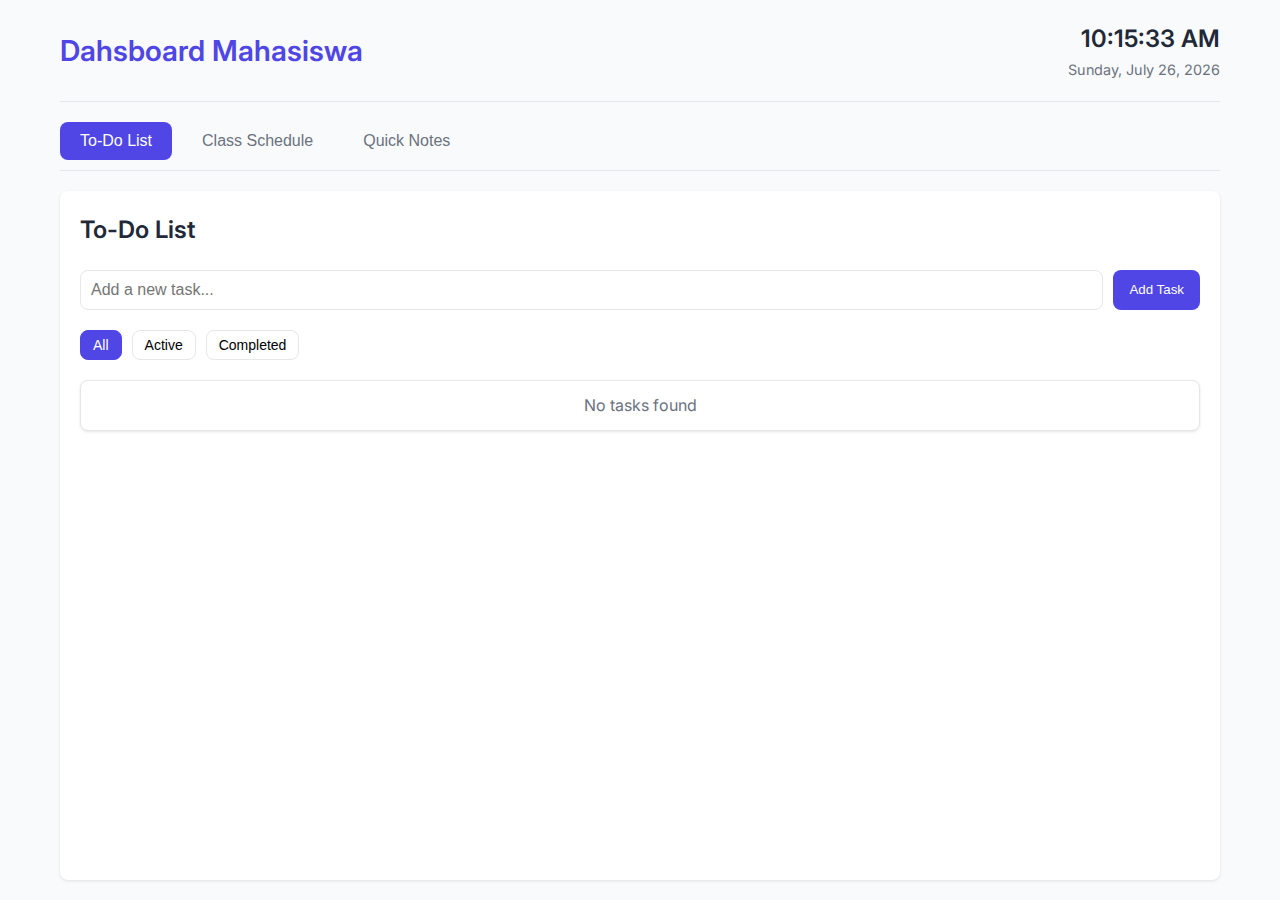
<file: index.html>
<!DOCTYPE html>
<html lang="en">
<head>
  <meta charset="UTF-8">
  <meta name="viewport" content="width=device-width, initial-scale=1.0">
  <title>Dahsboard Mahasiswa</title>
  <link rel="stylesheet" href="styles.css">
  <link rel="stylesheet" href="https://fonts.googleapis.com/css2?family=Inter:wght@300;400;500;600;700&display=swap">
</head>
<body>
  <div class="dashboard">
    <header class="header">
      <div class="header-left">
        <h1>Dahsboard Mahasiswa</h1>
      </div>
      <div class="header-right">
        <div id="date-time" class="date-time">
          <div id="time" class="time">00:00:00</div>
          <div id="date" class="date">Monday, January 1, 2023</div>
        </div>
      </div>
    </header>

    <nav class="tabs">
      <button class="tab-btn active" data-tab="todo">To-Do List</button>
      <button class="tab-btn" data-tab="schedule">Class Schedule</button>
      <button class="tab-btn" data-tab="notes">Quick Notes</button>
    </nav>

    <main class="content">
      <!-- To-Do List Section -->
      <section id="todo" class="tab-content active">
        <div class="section-header">
          <h2>To-Do List</h2>
        </div>
        <div class="todo-container">
          <form id="todo-form" class="todo-form">
            <input type="text" id="todo-input" placeholder="Add a new task..." required>
            <button type="submit" class="btn add-btn">Add Task</button>
          </form>
          <div class="todo-filters">
            <button class="filter-btn active" data-filter="all">All</button>
            <button class="filter-btn" data-filter="active">Active</button>
            <button class="filter-btn" data-filter="completed">Completed</button>
          </div>
          <ul id="todo-list" class="todo-list"></ul>
        </div>
      </section>

      <!-- Class Schedule Section -->
      <section id="schedule" class="tab-content">
        <div class="section-header">
          <h2>Class Schedule</h2>
        </div>
        <div class="schedule-container">
          <form id="schedule-form" class="schedule-form">
            <div class="form-group">
              <label for="class-day">Day</label>
              <select id="class-day" required>
                <option value="Monday">Monday</option>
                <option value="Tuesday">Tuesday</option>
                <option value="Wednesday">Wednesday</option>
                <option value="Thursday">Thursday</option>
                <option value="Friday">Friday</option>
                <option value="Saturday">Saturday</option>
                <option value="Sunday">Sunday</option>
              </select>
            </div>
            <div class="form-group">
              <label for="class-name">Class Name</label>
              <input type="text" id="class-name" placeholder="e.g. Mathematics" required>
            </div>
            <div class="form-group">
              <label for="class-time">Time</label>
              <input type="time" id="class-time" required>
            </div>
            <div class="form-group">
              <label for="class-duration">Duration (minutes)</label>
              <input type="number" id="class-duration" min="15" step="15" value="90" required>
            </div>
            <div class="form-group">
              <label for="class-location">Location</label>
              <input type="text" id="class-location" placeholder="e.g. Room 101">
            </div>
            <button type="submit" class="btn add-btn">Add Class</button>
          </form>
          <div class="schedule-days">
            <div class="day-selector">
              <button class="day-btn active" data-day="Monday">Mon</button>
              <button class="day-btn" data-day="Tuesday">Tue</button>
              <button class="day-btn" data-day="Wednesday">Wed</button>
              <button class="day-btn" data-day="Thursday">Thu</button>
              <button class="day-btn" data-day="Friday">Fri</button>
              <button class="day-btn" data-day="Saturday">Sat</button>
              <button class="day-btn" data-day="Sunday">Sun</button>
            </div>
            <div id="schedule-list" class="schedule-list"></div>
          </div>
        </div>
      </section>

      <!-- Quick Notes Section -->
      <section id="notes" class="tab-content">
        <div class="section-header">
          <h2>Quick Notes</h2>
        </div>
        <div class="notes-container">
          <form id="notes-form" class="notes-form">
            <input type="text" id="note-title" placeholder="Note title..." required>
            <textarea id="note-content" placeholder="Write your note here..." required></textarea>
            <button type="submit" class="btn add-btn">Save Note</button>
          </form>
          <div id="notes-list" class="notes-list"></div>
        </div>
      </section>
    </main>
  </div>

  <script src="app.js"></script>
</body>
</html>
</file>
<file: styles.css>
/* Base Styles */
:root {
  --primary-color: #4f46e5;
  --primary-light: #818cf8;
  --primary-dark: #4338ca;
  --secondary-color: #10b981;
  --text-color: #1f2937;
  --text-light: #6b7280;
  --bg-color: #f9fafb;
  --bg-light: #ffffff;
  --bg-dark: #f3f4f6;
  --border-color: #e5e7eb;
  --shadow: 0 1px 3px rgba(0, 0, 0, 0.1);
  --shadow-lg: 0 10px 15px -3px rgba(0, 0, 0, 0.1);
  --radius: 8px;
  --transition: all 0.3s ease;
}

* {
  margin: 0;
  padding: 0;
  box-sizing: border-box;
}

body {
  font-family: "Inter", sans-serif;
  background-color: var(--bg-color);
  color: var(--text-color);
  line-height: 1.6;
}

.dashboard {
  max-width: 1200px;
  margin: 0 auto;
  padding: 20px;
  min-height: 100vh;
  display: flex;
  flex-direction: column;
}

/* Header Styles */
.header {
  display: flex;
  justify-content: space-between;
  align-items: center;
  margin-bottom: 20px;
  padding-bottom: 20px;
  border-bottom: 1px solid var(--border-color);
}

.header h1 {
  font-size: 1.8rem;
  font-weight: 600;
  color: var(--primary-color);
}

.date-time {
  text-align: right;
}

.time {
  font-size: 1.5rem;
  font-weight: 600;
}

.date {
  font-size: 0.9rem;
  color: var(--text-light);
}

/* Tab Navigation */
.tabs {
  display: flex;
  gap: 10px;
  margin-bottom: 20px;
  border-bottom: 1px solid var(--border-color);
  padding-bottom: 10px;
}

.tab-btn {
  padding: 10px 20px;
  background: none;
  border: none;
  border-radius: var(--radius);
  cursor: pointer;
  font-size: 1rem;
  font-weight: 500;
  color: var(--text-light);
  transition: var(--transition);
}

.tab-btn:hover {
  background-color: var(--bg-dark);
}

.tab-btn.active {
  background-color: var(--primary-color);
  color: white;
}

/* Content Sections */
.content {
  flex: 1;
  background-color: var(--bg-light);
  border-radius: var(--radius);
  box-shadow: var(--shadow);
  overflow: hidden;
}

.tab-content {
  display: none;
  padding: 20px;
}

.tab-content.active {
  display: block;
}

.section-header {
  margin-bottom: 20px;
}

.section-header h2 {
  font-size: 1.5rem;
  font-weight: 600;
  color: var(--text-color);
}

/* Button Styles */
.btn {
  padding: 8px 16px;
  border: none;
  border-radius: var(--radius);
  cursor: pointer;
  font-weight: 500;
  transition: var(--transition);
}

.add-btn {
  background-color: var(--primary-color);
  color: white;
}

.add-btn:hover {
  background-color: var(--primary-dark);
}

.edit-btn {
  background-color: var(--primary-light);
  color: white;
}

.delete-btn {
  background-color: #ef4444;
  color: white;
}

.filter-btn {
  padding: 6px 12px;
  background: none;
  border: 1px solid var(--border-color);
  border-radius: var(--radius);
  cursor: pointer;
  font-size: 0.875rem;
  transition: var(--transition);
}

.filter-btn:hover,
.filter-btn.active {
  background-color: var(--primary-color);
  color: white;
  border-color: var(--primary-color);
}

/* To-Do List Styles */
.todo-container {
  display: flex;
  flex-direction: column;
  gap: 20px;
}

.todo-form {
  display: flex;
  gap: 10px;
}

.todo-form input {
  flex: 1;
  padding: 10px;
  border: 1px solid var(--border-color);
  border-radius: var(--radius);
  font-size: 1rem;
}

.todo-filters {
  display: flex;
  gap: 10px;
}

.todo-list {
  list-style: none;
  display: flex;
  flex-direction: column;
  gap: 10px;
}

.todo-item {
  display: flex;
  align-items: center;
  padding: 12px;
  background-color: var(--bg-light);
  border: 1px solid var(--border-color);
  border-radius: var(--radius);
  box-shadow: var(--shadow);
}

.todo-item.completed .todo-text {
  text-decoration: line-through;
  color: var(--text-light);
}

.todo-checkbox {
  margin-right: 10px;
  width: 18px;
  height: 18px;
  cursor: pointer;
}

.todo-text {
  flex: 1;
  font-size: 1rem;
}

.todo-actions {
  display: flex;
  gap: 5px;
}

.todo-actions button {
  padding: 5px 10px;
  font-size: 0.75rem;
}

/* Schedule Styles */
.schedule-container {
  display: grid;
  grid-template-columns: 1fr 2fr;
  gap: 20px;
}

.schedule-form {
  display: flex;
  flex-direction: column;
  gap: 15px;
  padding: 20px;
  background-color: var(--bg-dark);
  border-radius: var(--radius);
}

.form-group {
  display: flex;
  flex-direction: column;
  gap: 5px;
}

.form-group label {
  font-size: 0.875rem;
  font-weight: 500;
}

.form-group input,
.form-group select {
  padding: 8px;
  border: 1px solid var(--border-color);
  border-radius: var(--radius);
  font-size: 0.875rem;
}

.day-selector {
  display: flex;
  gap: 5px;
  margin-bottom: 15px;
  overflow-x: auto;
  padding-bottom: 5px;
}

.day-btn {
  padding: 8px 12px;
  background: none;
  border: 1px solid var(--border-color);
  border-radius: var(--radius);
  cursor: pointer;
  font-size: 0.875rem;
  transition: var(--transition);
  min-width: 50px;
  text-align: center;
}

.day-btn:hover,
.day-btn.active {
  background-color: var(--primary-color);
  color: white;
  border-color: var(--primary-color);
}

.schedule-list {
  display: flex;
  flex-direction: column;
  gap: 10px;
}

.schedule-item {
  padding: 15px;
  background-color: var(--bg-light);
  border: 1px solid var(--border-color);
  border-radius: var(--radius);
  box-shadow: var(--shadow);
}

.schedule-item-header {
  display: flex;
  justify-content: space-between;
  margin-bottom: 5px;
}

.class-name {
  font-weight: 600;
  font-size: 1rem;
}

.class-time {
  font-size: 0.875rem;
  color: var(--primary-color);
}

.class-location {
  font-size: 0.875rem;
  color: var(--text-light);
}

.schedule-actions {
  display: flex;
  justify-content: flex-end;
  gap: 5px;
  margin-top: 10px;
}

.schedule-actions button {
  padding: 5px 10px;
  font-size: 0.75rem;
}

/* Notes Styles */
.notes-container {
  display: grid;
  grid-template-columns: 1fr 1fr;
  gap: 20px;
}

.notes-form {
  display: flex;
  flex-direction: column;
  gap: 15px;
  padding: 20px;
  background-color: var(--bg-dark);
  border-radius: var(--radius);
}

.notes-form input,
.notes-form textarea {
  padding: 10px;
  border: 1px solid var(--border-color);
  border-radius: var(--radius);
  font-size: 0.875rem;
  font-family: "Inter", sans-serif;
}

.notes-form textarea {
  min-height: 150px;
  resize: vertical;
}

.notes-list {
  display: grid;
  grid-template-columns: repeat(auto-fill, minmax(250px, 1fr));
  gap: 15px;
}

.note-card {
  padding: 15px;
  background-color: var(--bg-light);
  border: 1px solid var(--border-color);
  border-radius: var(--radius);
  box-shadow: var(--shadow);
  display: flex;
  flex-direction: column;
  gap: 10px;
}

.note-title {
  font-weight: 600;
  font-size: 1rem;
  color: var(--primary-color);
}

.note-content {
  font-size: 0.875rem;
  color: var(--text-color);
  white-space: pre-wrap;
  overflow-wrap: break-word;
}

.note-date {
  font-size: 0.75rem;
  color: var(--text-light);
  margin-top: auto;
}

.note-actions {
  display: flex;
  justify-content: flex-end;
  gap: 5px;
}

.note-actions button {
  padding: 5px 10px;
  font-size: 0.75rem;
}

/* Responsive Styles */
@media (max-width: 768px) {
  .schedule-container,
  .notes-container {
    grid-template-columns: 1fr;
  }

  .header {
    flex-direction: column;
    align-items: flex-start;
    gap: 10px;
  }

  .header-right {
    width: 100%;
  }

  .date-time {
    text-align: left;
  }

  .tabs {
    overflow-x: auto;
    padding-bottom: 5px;
  }

  .tab-btn {
    white-space: nowrap;
  }

  .todo-form {
    flex-direction: column;
  }

  .notes-list {
    grid-template-columns: 1fr;
  }
}
</file>
